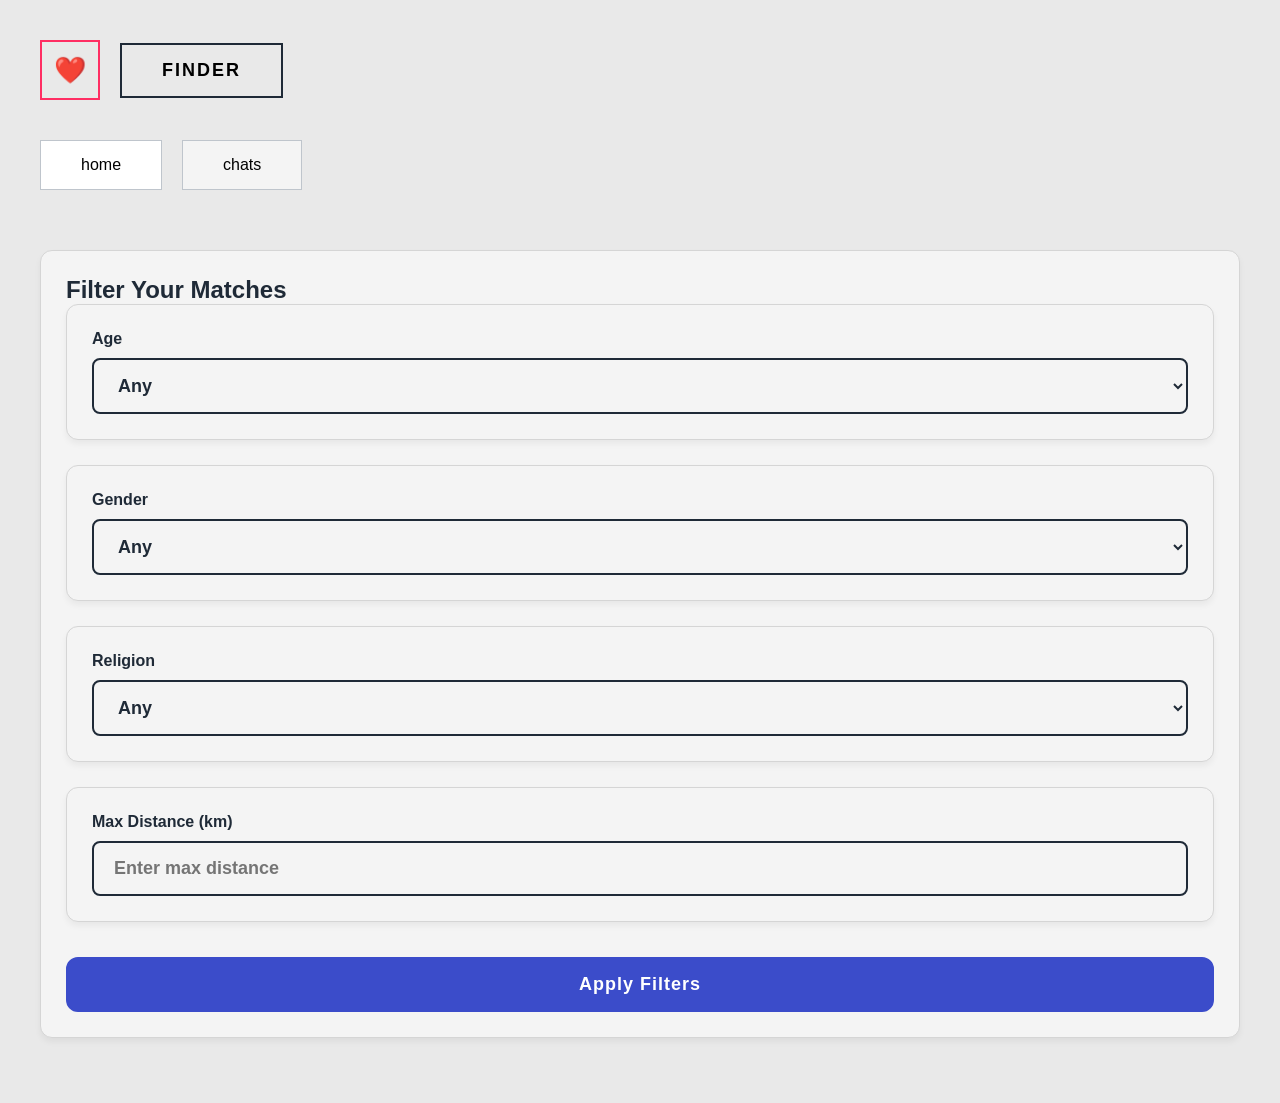
<file: html/filter.html>
<!DOCTYPE html>
<html lang="en">
<head>
    <meta charset="UTF-8">
    <title>Finder Filter</title>
    <meta name="viewport" content="width=device-width, initial-scale=1.0">
    <link rel="stylesheet" href="../css/filter.css">
</head>
<body>

    <div class="top-bar">
        <div class="heart-box">❤️</div>
        <button class="finder-btn">FINDER</button>
    </div>

    <div class="sub-buttons">
        <button class="active">home</button>
        <button>chats</button>
    </div>

    <div class="filter-card">
        <h2>Filter Your Matches</h2>

        <!-- Age Filter -->
        <div class="filter-card">
            <label for="age">Age</label>
            <select id="age" name="age">
                <option value="any">Any</option>
                <option value="18-28">18 - 28</option>
                <option value="28-38">28 - 38</option>
                <option value="38-48">38 - 48</option>
                <option value="48-58">48 - 58</option>
                <option value="58-68">58 - 68</option>
                <option value="68-78">68 - 78</option>
                <option value="78-88">78 - 88</option>
                <option value="88-100">88 - 100</option>
            </select>
        </div>

        <!-- Gender Filter -->
        <div class="filter-card">
            <label for="gender">Gender</label>
            <select id="gender" name="gender">
                <option value="any">Any</option>
                <option value="female">Female</option>
                <option value="male">Male</option>
                <option value="nonbinary">Non-binary</option>
            </select>
        </div>

        <!-- Religion Filter -->
        <div class="filter-card">
            <label for="religion">Religion</label>
            <select id="religion" name="religion">
                <option value="any">Any</option>
                <option value="christianity">Christianity</option>
                <option value="islam">Islam</option>
                <option value="hinduism">Hinduism</option>
                <option value="buddhism">Buddhism</option>
                <option value="other">Atheism</option>
                <option value="other">Other</option>
            </select>
        </div>

        <!-- Distance Filter -->
        <div class="filter-card">
            <label for="distance">Max Distance (km)</label>
            <input type="number" id="distance" name="distance" placeholder="Enter max distance" min="1" max="500">
        </div>

        <button class="apply-btn">Apply Filters</button>
    </div>
<script>
    // Select the buttons individually
    const homeButton = document.querySelector('.sub-buttons button:first-child');
    const chatsButton = document.querySelector('.sub-buttons button:last-child');

    // Navigate when clicked
    homeButton.addEventListener('click', () => {
        window.location.href = 'index.html'; // path to your home page
    });

    chatsButton.addEventListener('click', () => {
        window.location.href = 'chat.html'; // path to your chats page
    });
</script>
</body>
</html>
</file>
<file: css/filter.css>
/* Reset and basic styles */
* {
    box-sizing: border-box;
    margin: 0;
    padding: 0;
    font-family: Arial, Helvetica, sans-serif;
}

body {
    background: #e9e9e9;
    padding: 40px;
    color: #1f2a37;
}

/* Top Bar */
.top-bar {
    display: flex;
    align-items: center;
    gap: 20px;
    margin-bottom: 40px;
}

.heart-box {
    width: 60px;
    height: 60px;
    border: 2px solid #ff2e63;
    display: flex;
    align-items: center;
    justify-content: center;
    font-size: 26px;
    color: #ff2e63;
}

.finder-btn {
    padding: 15px 40px;
    border: 2px solid #1f2a37;
    background: transparent;
    font-weight: bold;
    letter-spacing: 2px;
    font-size: 18px;
    cursor: pointer;
}

/* Sub Buttons */
.sub-buttons {
    display: flex;
    gap: 20px;
    margin-bottom: 60px;
}

.sub-buttons button {
    padding: 15px 40px;
    border: 1px solid #bfc5cc;
    background: #f4f4f4;
    font-size: 16px;
    cursor: pointer;
}

/* Active sub-button style */
.sub-buttons button.active {
    background: white;
    color: black;
}

/* Cards Section */
.cards-wrapper {
    display: flex;
    align-items: center;
    justify-content: center;
    gap: 40px;
}

.arrow {
    width: 60px;
    height: 60px;
    border-radius: 50%;
    border: 2px solid #3b4cca;
    display: flex;
    align-items: center;
    justify-content: center;
    font-size: 22px;
    color: #3b4cca;
    cursor: pointer;
}

.card {
    width: 380px;
    background: #f4f4f4;
    padding: 20px;
    border: 1px solid #d5d5d5;
}

.card img {
    width: 100%;
    height: 380px;
    object-fit: cover;
    margin-bottom: 20px;
}

.card h3 {
    font-size: 22px;
    margin-bottom: 8px;
}

.card p {
    color: #5f6b7a;
    margin-bottom: 6px;
    font-size: 16px;
}

/* Filter Page Wrapper */
.filter-wrapper {
    max-width: 500px;
    margin: 0 auto;
    padding: 30px;
}

.filter-wrapper h2 {
    text-align: center;
    margin-bottom: 30px;
    font-size: 24px;
    color: #1f2a37;
}

/* Filter Card */
.filter-card {
    background: #f4f4f4;
    border: 1px solid #d5d5d5;
    padding: 25px;
    margin-bottom: 25px;
    border-radius: 12px;
    box-shadow: 0 4px 6px rgba(0,0,0,0.05);
}

/* Label */
.filter-card label {
    display: block;
    font-weight: bold;
    margin-bottom: 10px;
    font-size: 16px;
    color: #1f2a37;
}

/* Inputs and Selects as big buttons */
.filter-card select,
.filter-card input[type="number"] {
    width: 100%;
    padding: 15px 20px;
    border: 2px solid #1f2a37;
    border-radius: 8px;
    font-size: 18px;
    font-weight: bold;
    background: transparent;
    cursor: pointer;
    box-sizing: border-box;
    color: #1f2a37;
}

/* Hover effect */
.filter-card select:hover,
.filter-card input[type="number"]:hover {
    background: #e9e9e9;
}

/* Apply Button */
.apply-btn {
    width: 100%;
    padding: 15px 40px;
    background: #3b4cca;
    color: white;
    border: 2px solid #3b4cca;
    font-size: 18px;
    font-weight: bold;
    cursor: pointer;
    letter-spacing: 1px;
    border-radius: 12px;
    margin-top: 10px;
    transition: background 0.3s;
}

.apply-btn:hover {
    background: #2a3799;
}
</file>
